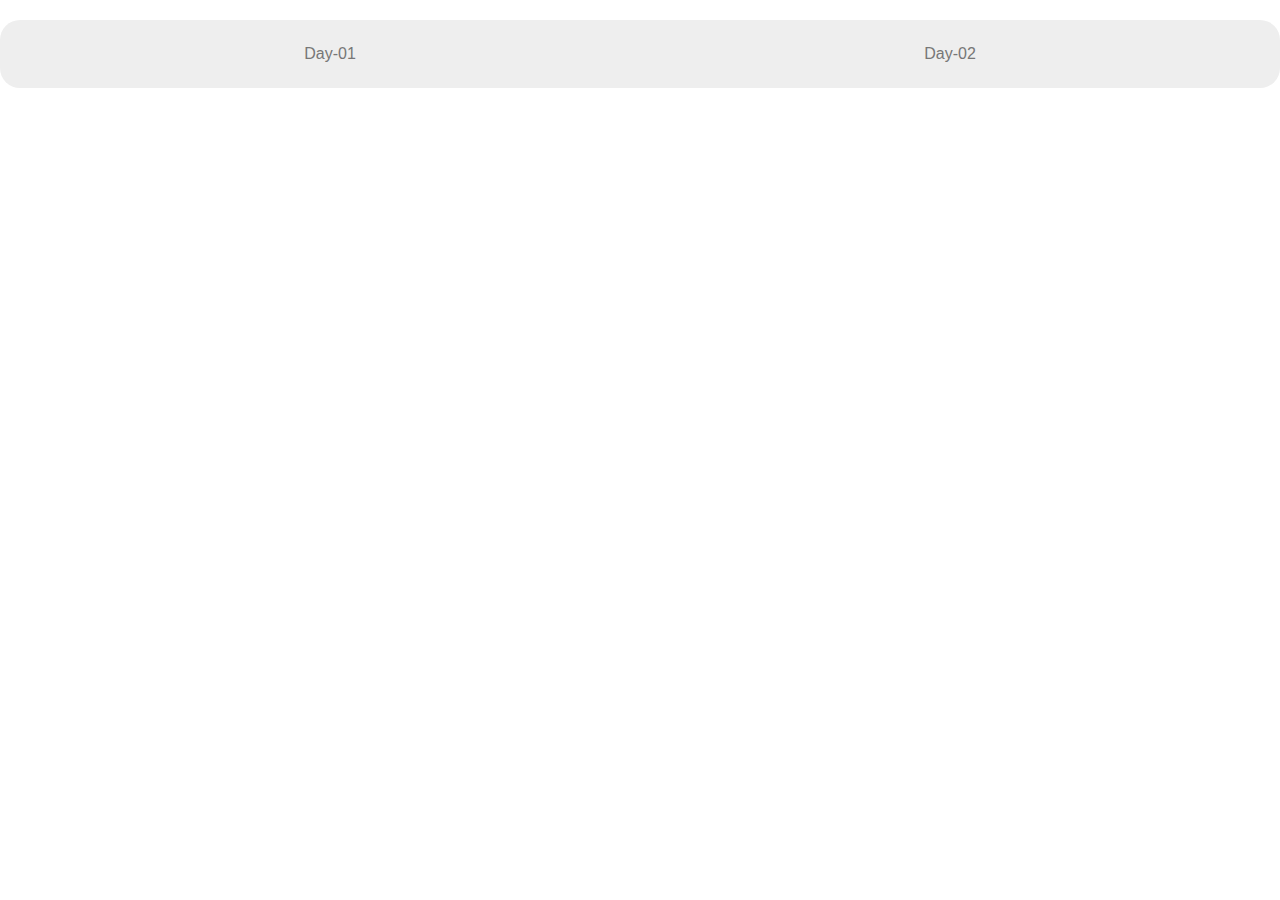
<file: index.html>
<!DOCTYPE html>
<html lang="en">
  <head>
    <meta charset="UTF-8" />
    <meta name="viewport" content="width=device-width, initial-scale=1.0" />
    <title>ITI | Demo</title>
    <link rel="stylesheet" href="./Style.css" />
  </head>
  <body>
    <div>
      <a href="./Day-01/index.html">Day-01</a>
      <a href="./Day-02/index.html">Day-02</a>
    </div>
  </body>
</html>
</file>
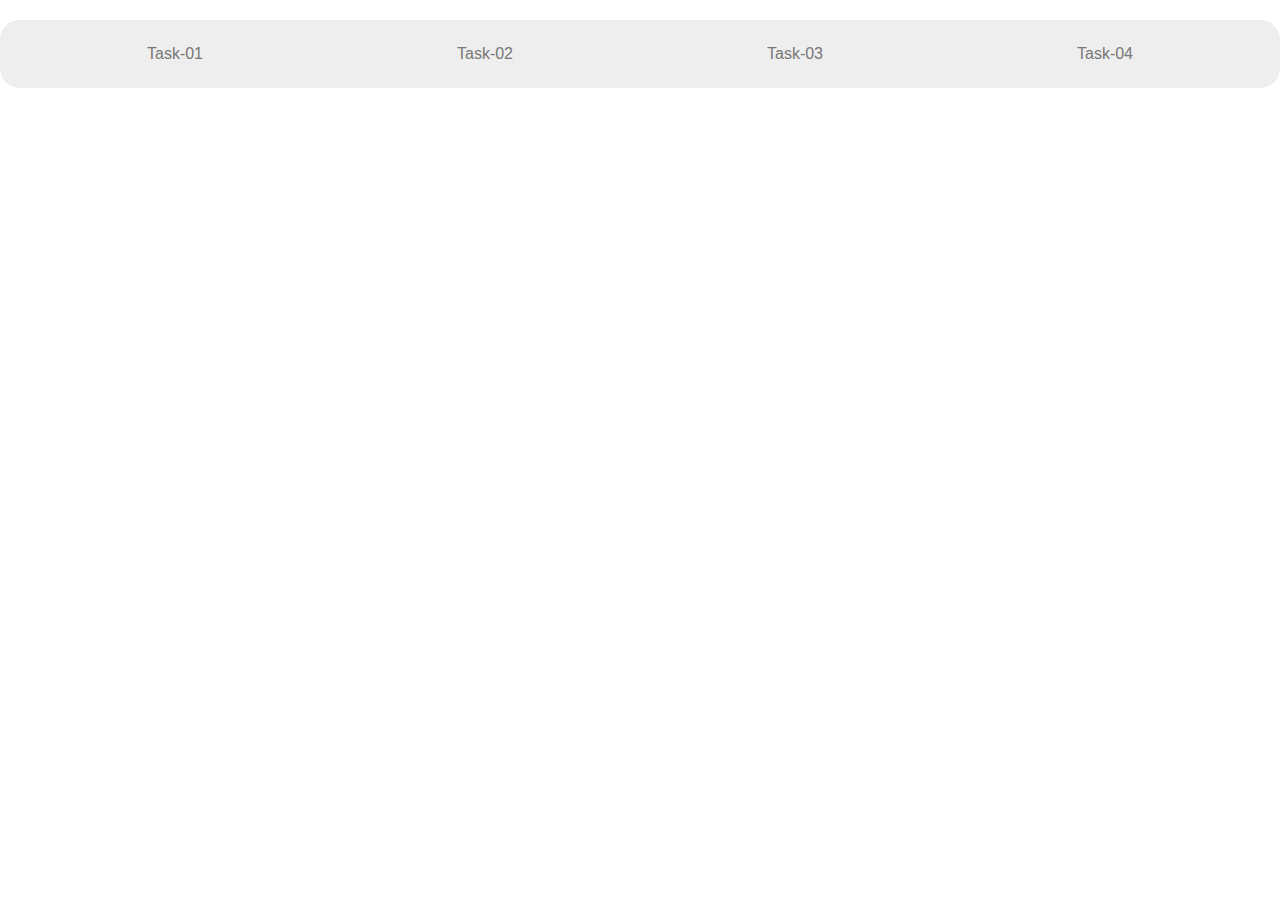
<file: Day-01/index.html>
<!DOCTYPE html>
<html lang="en">
  <head>
    <meta charset="UTF-8" />
    <meta name="viewport" content="width=device-width, initial-scale=1.0" />
    <title>Day-01</title>
    <link rel="stylesheet" href="./Style.css" />
  </head>
  <body>
    <div>
      <a href="./Task-1/index.html">Task-01</a>
      <a href="./Task-2/index.html">Task-02</a>
      <a href="./Task-3/index.html">Task-03</a>
      <a href="./Task-4/index.html">Task-04</a>
    </div>
  </body>
</html>
</file>
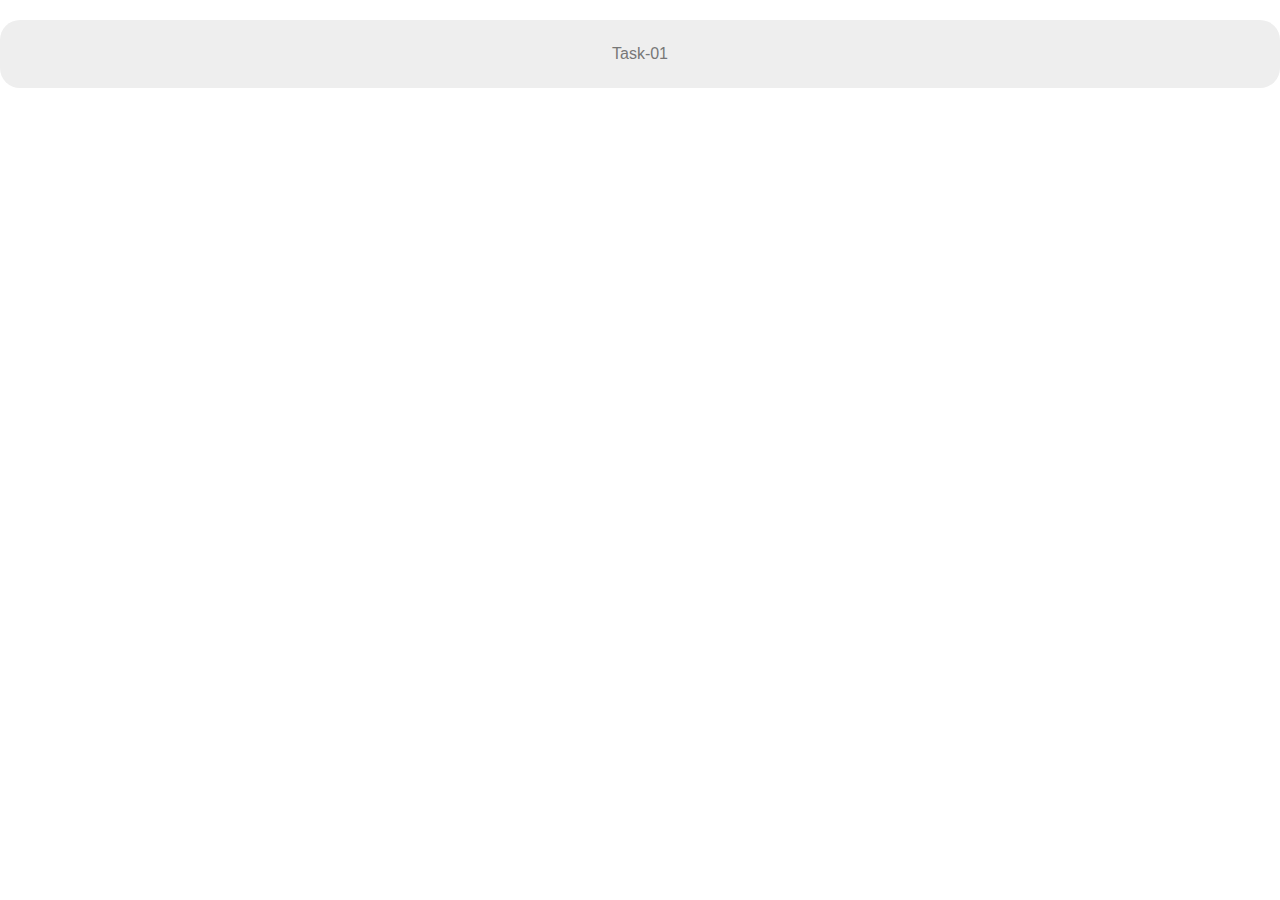
<file: Day-02/index.html>
<!DOCTYPE html>
<html lang="en">
  <head>
    <meta charset="UTF-8" />
    <meta name="viewport" content="width=device-width, initial-scale=1.0" />
    <title>Day-02</title>
    <link rel="stylesheet" href="./Style.css" />
  </head>
  <body>
    <div>
      <a href="./Task-01/index.html">Task-01</a>
    </div>
  </body>
</html>
</file>
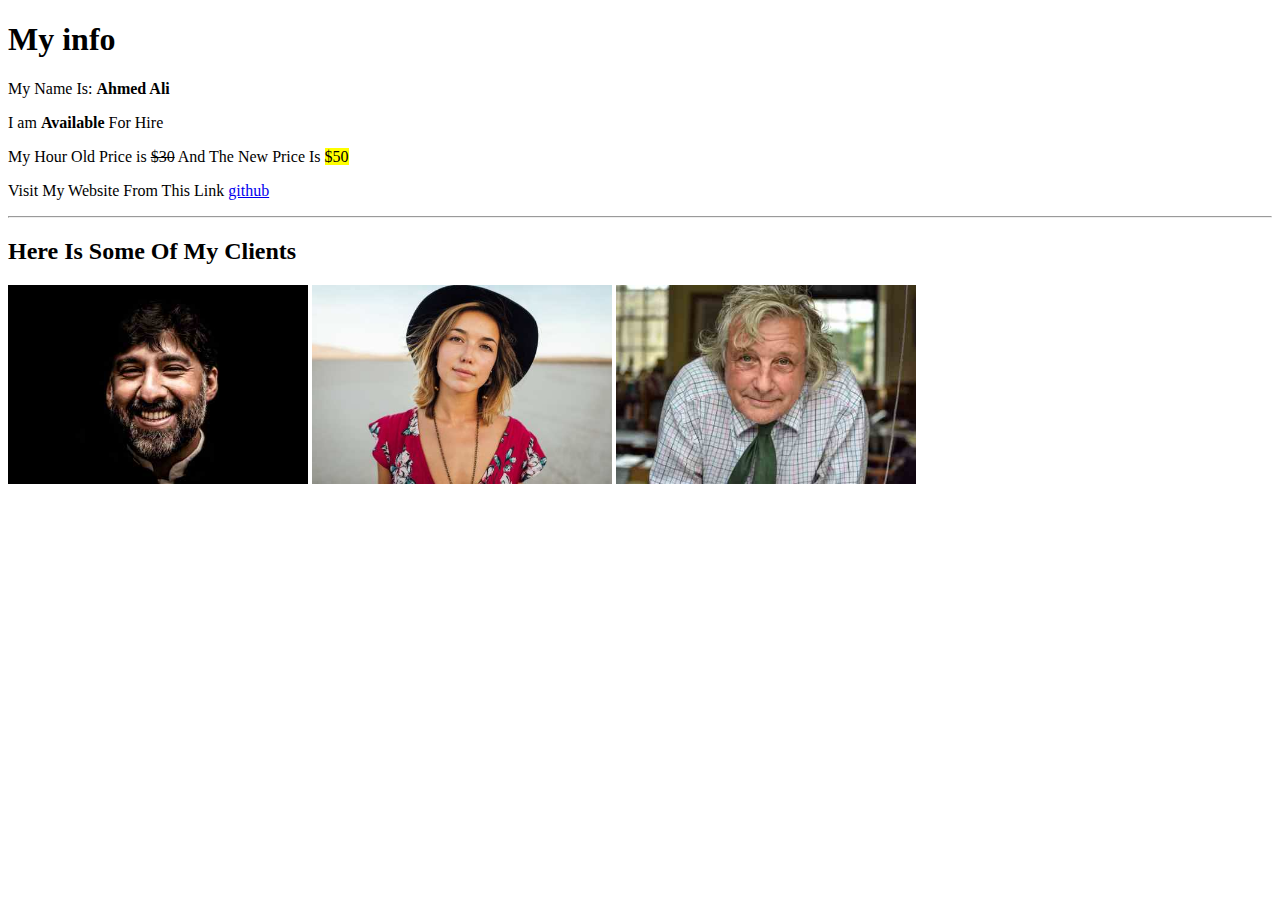
<file: Day-01/Task-1/index.html>
<!DOCTYPE html>
<html lang="en">
  <head>
    <meta charset="UTF-8" />
    <meta name="viewport" content="width=device-width, initial-scale=1.0" />
    <title>My Info</title>
  </head>
  <body>
    <div>
      <h1>My info</h1>
      <p>My Name Is: <strong>Ahmed Ali</strong></p>
      <p>I am <strong>Available</strong> For Hire</p>
      <p>
        My Hour Old Price is <del>$30</del> And The New Price Is
        <mark>$50</mark>
      </p>
      <p>
        Visit My Website From This Link
        <a href="https://github.com" target="_blank">github</a>
      </p>
    </div>

    <hr />

    <div>
      <h2>Here Is Some Of My Clients</h2>
      <div>
        <img
          src="./Images/team1.jpg"
          alt="Client 1"
          width="300px"
          height="auto"
        />
        <img
          src="./Images/team2.jpg"
          alt="Client 2"
          width="300px"
          height="auto"
        />
        <img
          src="./Images/team3.jpg"
          alt="Client 3"
          width="300px"
          height="auto"
        />
      </div>
    </div>
  </body>
</html>
</file>
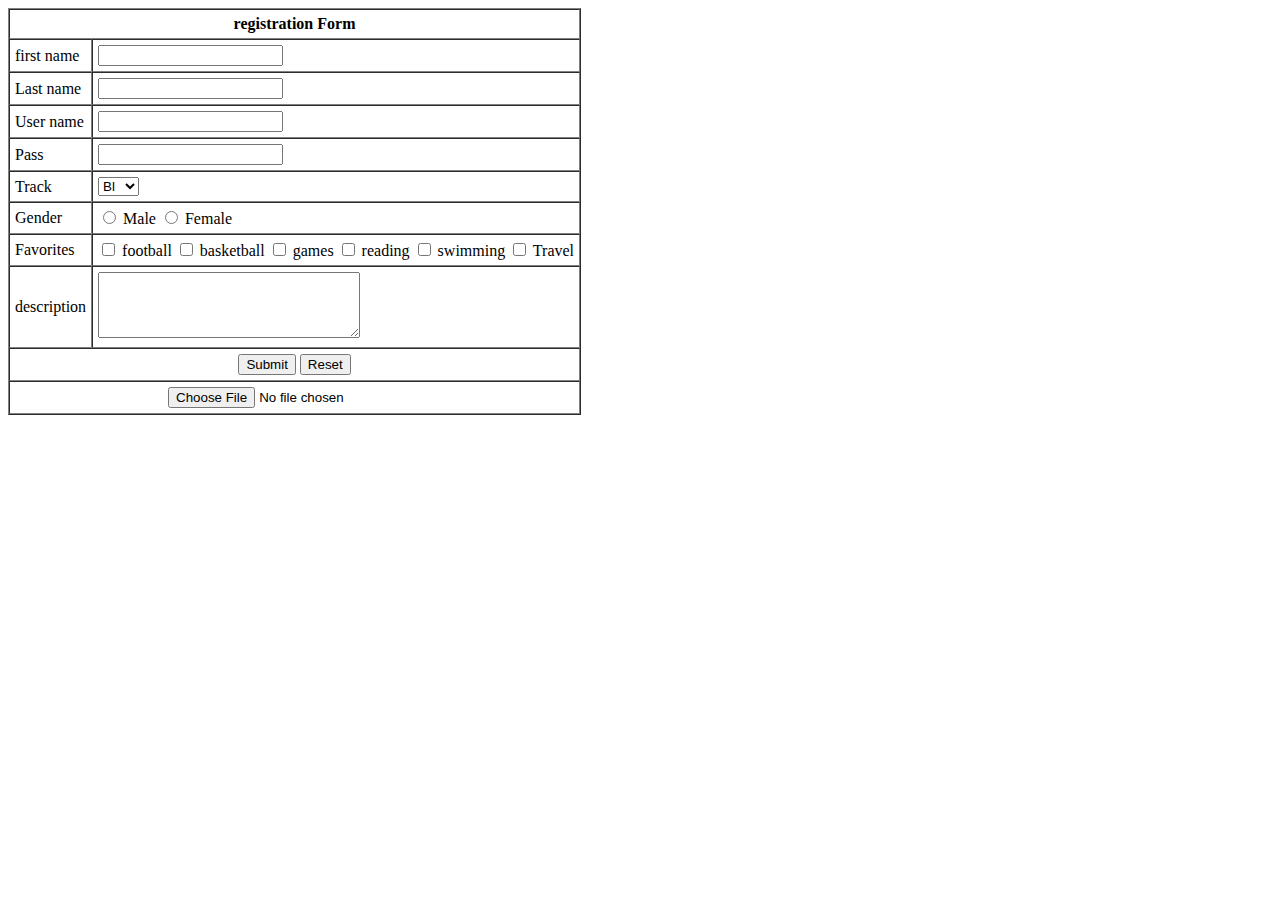
<file: Day-01/Task-2/index.html>
<!DOCTYPE html>
<html lang="en">
  <head>
    <meta charset="UTF-8" />
    <meta name="viewport" content="width=device-width, initial-scale=1.0" />
    <title>Registration Form</title>
  </head>
  <body>
    <table border="1" cellspacing="0" cellpadding="5">
      <tr>
        <th colspan="2">registration Form</th>
      </tr>
      <tr>
        <td>first name</td>
        <td><input type="text" name="firstname" /></td>
      </tr>
      <tr>
        <td>Last name</td>
        <td><input type="text" name="lastname" /></td>
      </tr>
      <tr>
        <td>User name</td>
        <td><input type="text" name="username" /></td>
      </tr>
      <tr>
        <td>Pass</td>
        <td><input type="password" name="password" /></td>
      </tr>
      <tr>
        <td>Track</td>
        <td>
          <select name="track">
            <option value="bl">Bl</option>
            <option value="ai">AI</option>
            <option value="cs">CS</option>
          </select>
        </td>
      </tr>
      <tr>
        <td>Gender</td>
        <td>
          <input type="radio" name="gender" value="male" /> Male
          <input type="radio" name="gender" value="female" /> Female
        </td>
      </tr>
      <tr>
        <td>Favorites</td>
        <td>
          <input type="checkbox" name="favorites" value="football" /> football
          <input type="checkbox" name="favorites" value="basketball" />
          basketball
          <input type="checkbox" name="favorites" value="games" /> games
          <input type="checkbox" name="favorites" value="reading" /> reading
          <input type="checkbox" name="favorites" value="swimming" /> swimming
          <input type="checkbox" name="favorites" value="travel" /> Travel
        </td>
      </tr>
      <tr>
        <td>description</td>
        <td><textarea name="description" rows="4" cols="30"></textarea></td>
      </tr>
      <tr>
        <td colspan="2" align="center">
          <input type="submit" value="Submit" />
          <input type="reset" value="Reset" />
        </td>
      </tr>
      <tr>
        <td colspan="2" align="center">
          <input type="file" name="fileupload" />
        </td>
      </tr>
    </table>
  </body>
</html>
</file>
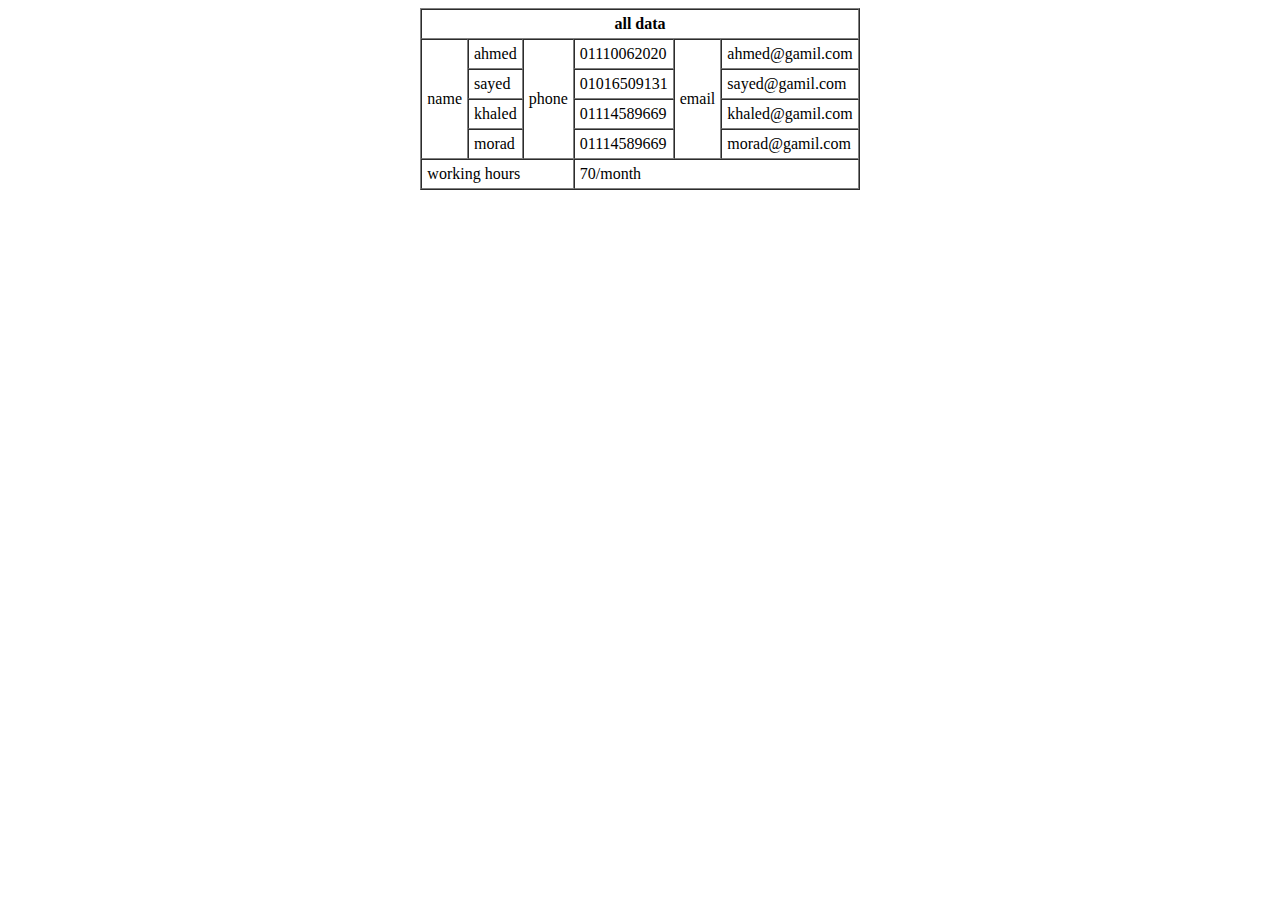
<file: Day-01/Task-3/index.html>
<!DOCTYPE html>
<html lang="en">
  <head>
    <meta charset="UTF-8" />
    <meta name="viewport" content="width=device-width, initial-scale=1.0" />
    <title>Table Example</title>
  </head>
  <body>
    <table border="1" cellspacing="0" cellpadding="5" align="center">
      <tr>
        <th colspan="6" align="center">all data</th>
      </tr>
      <tr>
        <td rowspan="4">name</td>
        <td>ahmed</td>
        <td rowspan="4">phone</td>
        <td>01110062020</td>
        <td rowspan="4">email</td>
        <td>ahmed@gamil.com</td>
      </tr>
      <tr>
        <td>sayed</td>
        <td>01016509131</td>
        <td>sayed@gamil.com</td>
      </tr>
      <tr>
        <td>khaled</td>
        <td>01114589669</td>
        <td>khaled@gamil.com</td>
      </tr>
      <tr>
        <td>morad</td>
        <td>01114589669</td>
        <td>morad@gamil.com</td>
      </tr>
      <tr>
        <td colspan="3">working hours</td>
        <td colspan="3">70/month</td>
      </tr>
    </table>
  </body>
</html>
</file>
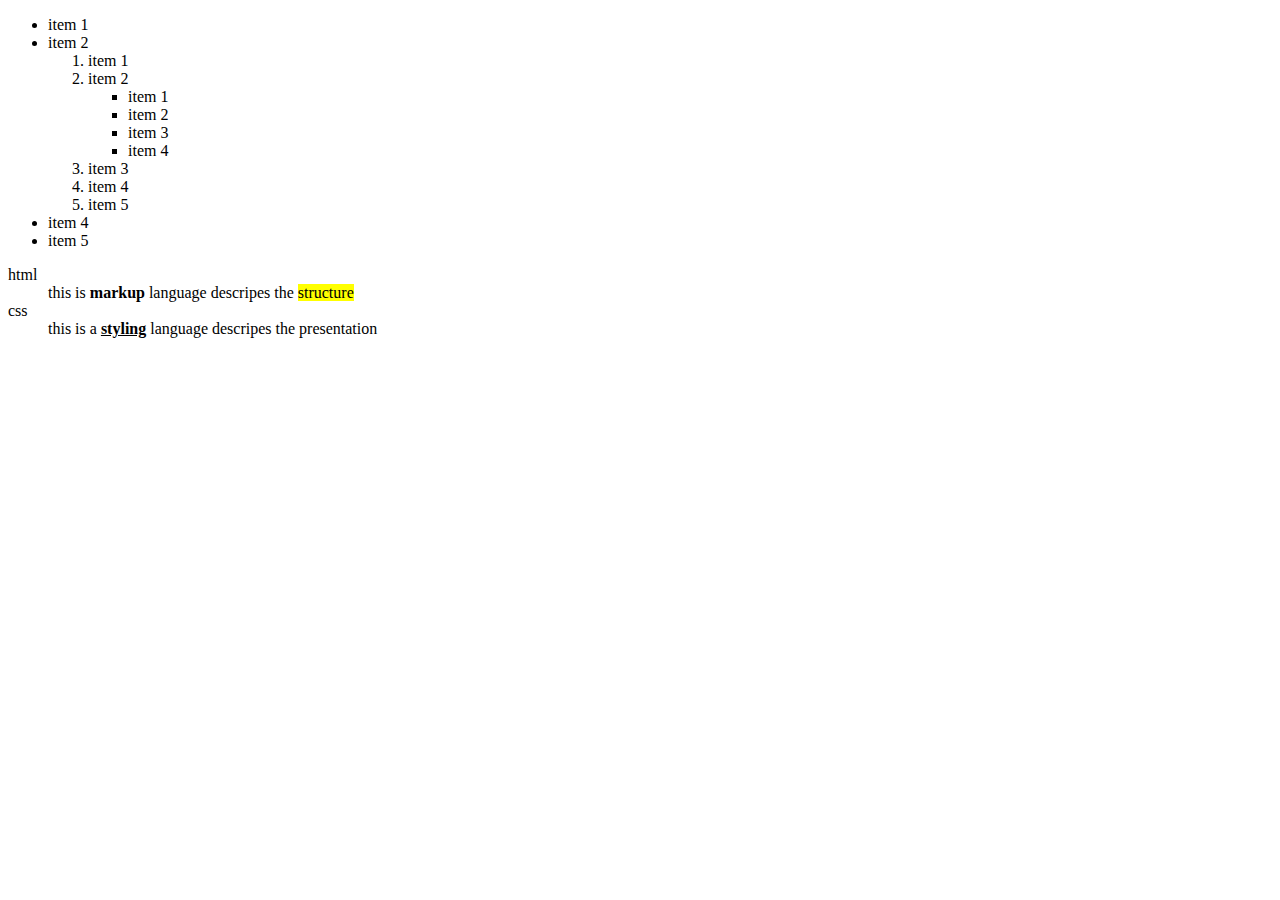
<file: Day-01/Task-4/index.html>
<!DOCTYPE html>
<html lang="en">
  <head>
    <meta charset="UTF-8" />
    <meta name="viewport" content="width=device-width, initial-scale=1.0" />
    <title>Items</title>
  </head>
  <body>
    <ul>
      <li>item 1</li>
      <li>
        item 2
        <ol>
          <li>item 1</li>
          <li>
            item 2
            <ul>
              <li>item 1</li>
              <li>item 2</li>
              <li>item 3</li>
              <li>item 4</li>
            </ul>
          </li>
          <li>item 3</li>
          <li>item 4</li>
          <li>item 5</li>
        </ol>
      </li>
      <li>item 4</li>
      <li>item 5</li>
    </ul>

    <dl>
      <dt>html</dt>
      <dd>
        this is <b>markup</b> language descripes the <mark>structure</mark>
      </dd>

      <dt>css</dt>
      <dd>
        this is a <b><u>styling</u></b> language descripes the presentation
      </dd>
    </dl>
  </body>
</html>
</file>
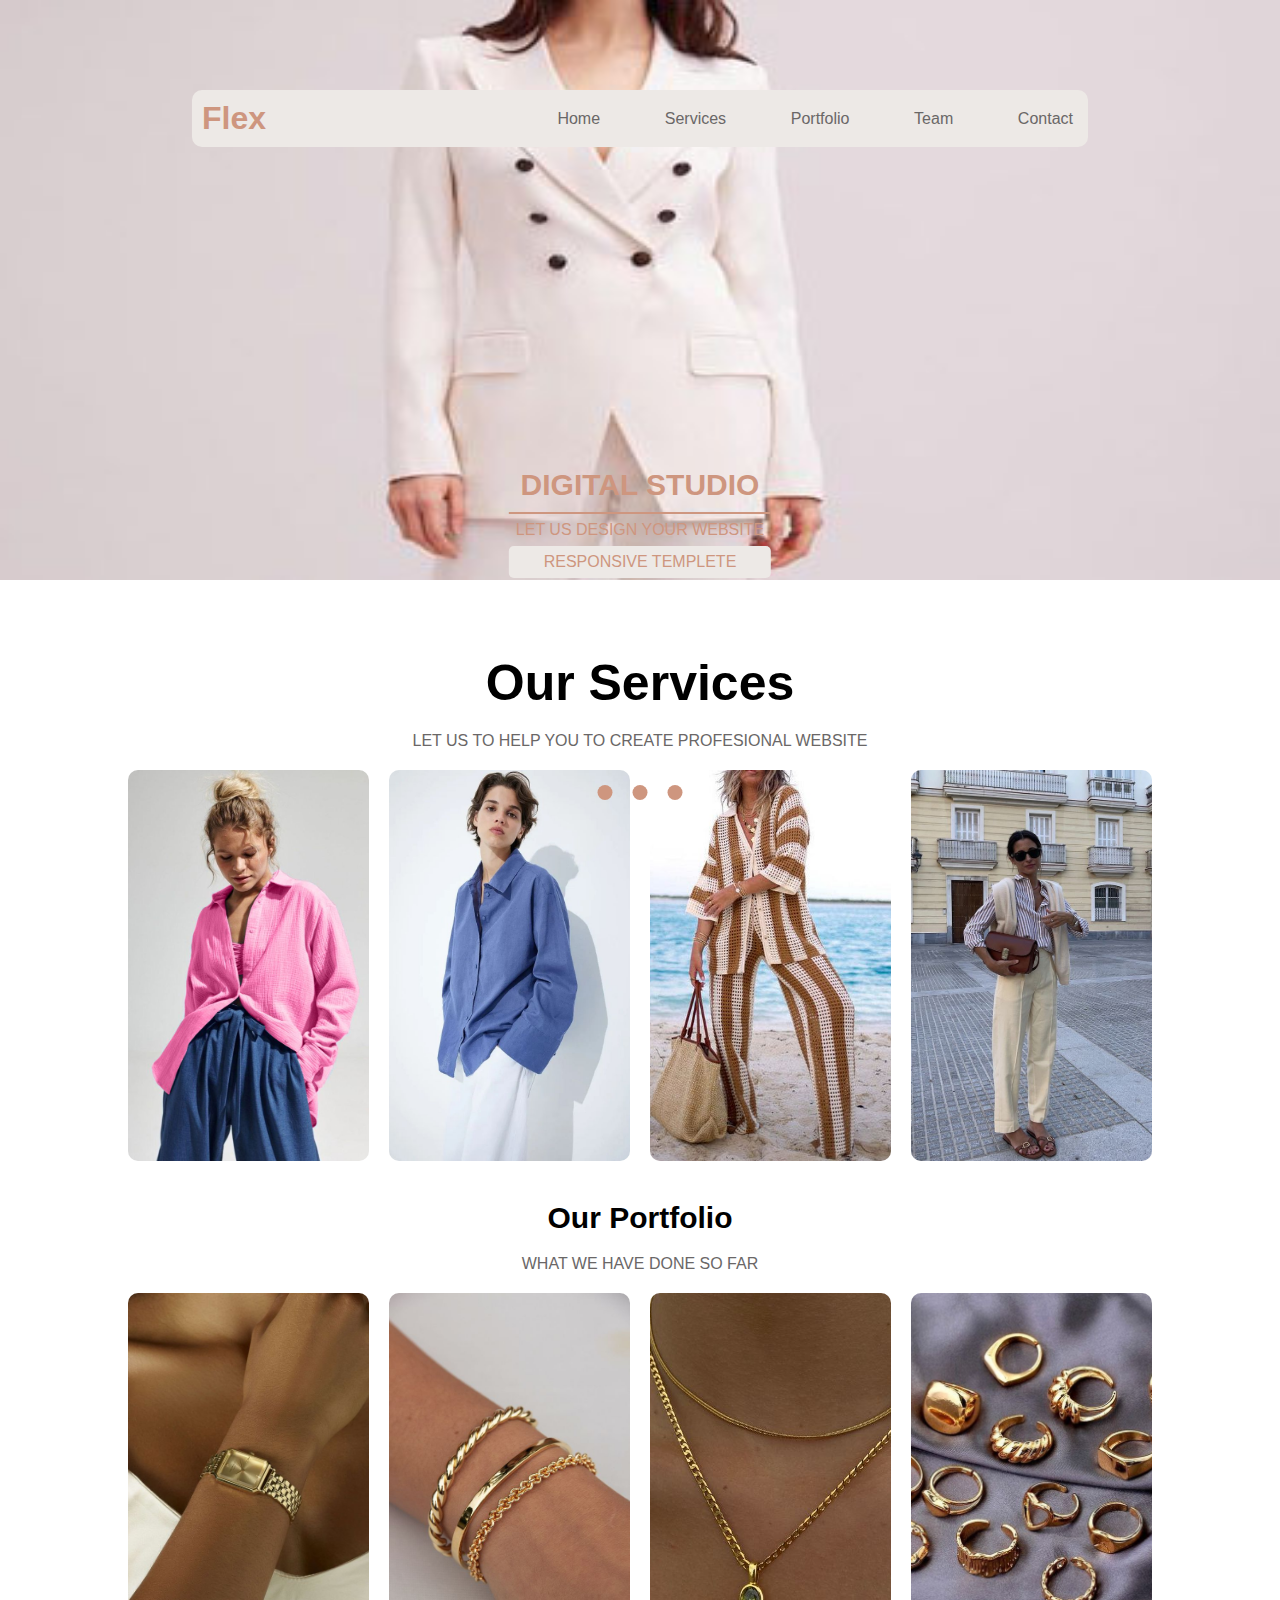
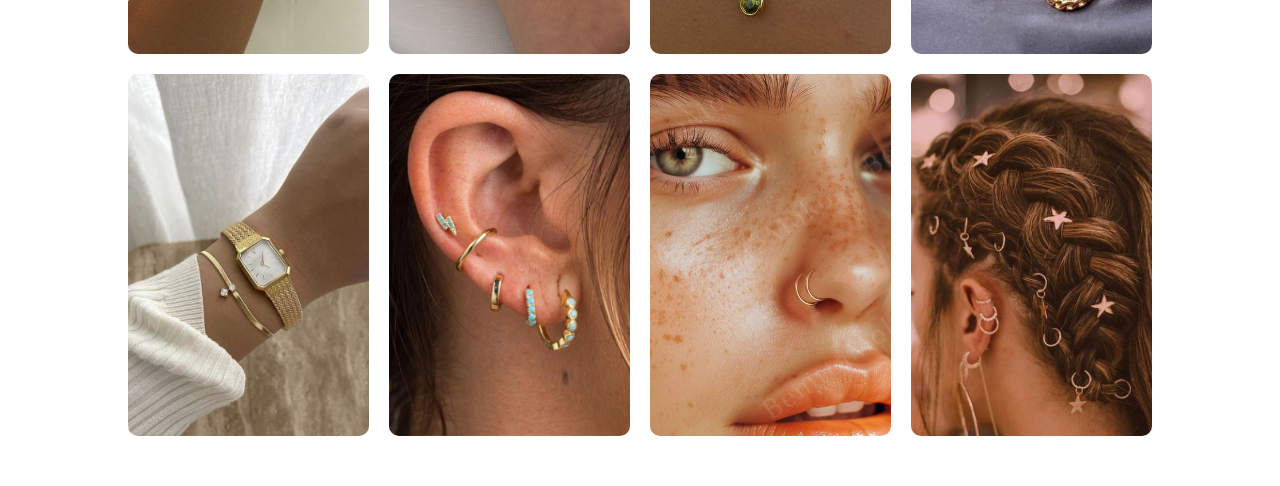
<file: Day-02/Task-01/index.html>
<!DOCTYPE html>
<html lang="en">
  <head>
    <meta charset="UTF-8" />
    <meta name="viewport" content="width=device-width, initial-scale=1.0" />
    <title>DIGITAL STUDIO</title>
    <link rel="stylesheet" href="./Style.css" />
  </head>
  <body>
    <header>
      <img src="./Images/headr4.jpg" alt="header" />
      <nav>
        <h1>Flex</h1>
        <ul>
          <li><a href="./index.html">Home</a></li>
          <li><a href="#service">Services</a></li>
          <li><a href="#portfolio">Portfolio</a></li>
          <li><a href="#">Team</a></li>
          <li><a href="#">Contact</a></li>
        </ul>
      </nav>
      <div class="brand">
        <h2>DIGITAL STUDIO</h2>
        <p>LET US DESIGN YOUR WEBSITE</p>
        <p>RESPONSIVE TEMPLETE</p>
      </div>
      <div class="circles">
        <span></span>
        <span></span>
        <span></span>
      </div>
    </header>

    <section>
      <div class="service" id="service">
        <div class="services">
          <h2>Our Services</h2>
          <p>LET US TO HELP YOU TO CREATE PROFESIONAL WEBSITE</p>
        </div>
        <div class="serviceImg">
          <img src="./Images/img1.jpg" alt="service" />
          <img src="./Images/img2.jpg" alt="service" />
          <img src="./Images/img3.jpg" alt="service" />
          <img src="./Images/img4.jpg" alt="service" />
        </div>
      </div>
      <div id="portfolio">
        <div class="portfolio">
          <h2>Our Portfolio</h2>
          <p>WHAT WE HAVE DONE SO FAR</p>
        </div>
        <div class="images">
          <img src="./Images/acc1.jpg" alt="acc" />
          <img src="./Images/acc2.jpg" alt="acc" />
          <img src="./Images/acc3.jpg" alt="acc" />
          <img src="./Images/acc4.jpg" alt="acc" />
          <img src="./Images/acc5.jpg" alt="acc" />
          <img src="./Images/acc6.jpg" alt="acc" />
          <img src="./Images/acc7.jpg" alt="acc" />
          <img src="./Images/acc8.jpg" alt="acc" />
        </div>
      </div>
    </section>
  </body>
</html>
</file>
<file: Style.css>
* {
  box-sizing: border-box;
  margin: 0;
  padding: 0;
  text-decoration: none;
}
body {
  font-family: Arial, Helvetica, sans-serif;
}

div {
  display: flex;
  justify-content: space-around;
  margin-top: 20px;
  padding: 20px;
  border-radius: 20px;
  background-color: #eee;
}
div a {
  color: #777;
  padding: 5px;
}
</file>
<file: Day-01/Style.css>
* {
  box-sizing: border-box;
  margin: 0;
  padding: 0;
  text-decoration: none;
}
body {
  font-family: Arial, Helvetica, sans-serif;
}

div {
  display: flex;
  justify-content: space-around;
  margin-top: 20px;
  padding: 20px;
  border-radius: 20px;
  background-color: #eee;
}
div a {
  color: #777;
  padding: 5px;
}
</file>
<file: Day-02/Style.css>
* {
  box-sizing: border-box;
  margin: 0;
  padding: 0;
  text-decoration: none;
}
body {
  font-family: Arial, Helvetica, sans-serif;
}

div {
  display: flex;
  justify-content: space-around;
  margin-top: 20px;
  padding: 20px;
  border-radius: 20px;
  background-color: #eee;
}
div a {
  color: #777;
  padding: 5px;
}
</file>
<file: Day-02/Task-01/Style.css>
* {
  padding: 0%;
  margin: 0%;
  box-sizing: border-box;
  list-style: none;
  text-decoration: none;
  scroll-behavior: smooth;
}
body {
  font-family: Arial, Helvetica, sans-serif;
}
header img {
  width: 100%;
  height: 580px;
  position: relative;
}

header nav {
  position: absolute;
  left: 50%;
  top: 10%;
  transform: translateX(-50%);
  display: flex;
  justify-content: space-between;
  align-items: center;
  width: 70%;
  background-color: #ede9e6;
  padding: 10px;
  border-radius: 10px;
}
header nav h1 {
  color: #ce967f;
}
header nav ul {
  display: flex;
  justify-content: space-between;
  width: 60%;
}
header nav ul li a {
  color: #6a6767;
  padding: 5px;
}
header nav ul li a:hover {
  color: #ce967f;
}

header .brand {
  position: absolute;
  bottom: 35%;
  left: 50%;
  transform: translateX(-50%);
  color: #ce967f;
  padding: 7px;
  text-align: center;
}

header .brand h2 {
  padding: 10px;
  font-weight: bold;
  border-bottom: solid 2px #ce967f;
  font-size: 30px;
}
header .brand p {
  padding: 7px;
}
header .brand p:nth-of-type(2) {
  background-color: #ede9e6;
  border-radius: 5px;
}
header .circles {
  position: absolute;
  left: 50%;
  bottom: 10%;
  transform: translateX(-50%);
  display: flex;
}
header .circles span {
  background-color: #ce967f;
  width: 15px;
  height: 15px;
  border-radius: 50%;
  margin: 10px;
}
section {
  width: 80%;
  margin: auto;
  margin-top: 50px;
  margin-bottom: 50px;
}
section .services,
section .portfolio {
  text-align: center;
  margin: auto;
  padding: 10px;
}

section .services h2,
section .portfolio h2 {
  padding: 10px;
  font-size: 50px;
}

section .services p,
section .portfolio p {
  padding: 10px;
  color: #6a6767;
}

section .portfolio {
  margin-top: 20px;
}
section .portfolio h2 {
  font-size: 30px;
}

section .images,
section .serviceImg {
  display: grid;
  grid-template-columns: repeat(4, 1fr);
  grid-template-rows: repeat(1, 1fr);
  grid-gap: 20px;
}

section .images img,
section .serviceImg img {
  width: 100%;
  height: 100%;
  object-fit: cover;
  border-radius: 10px;
}

@media (max-width: 780px) {
  header nav {
    display: none;
  }
  header .circles {
    display: none;
  }
}
</file>
